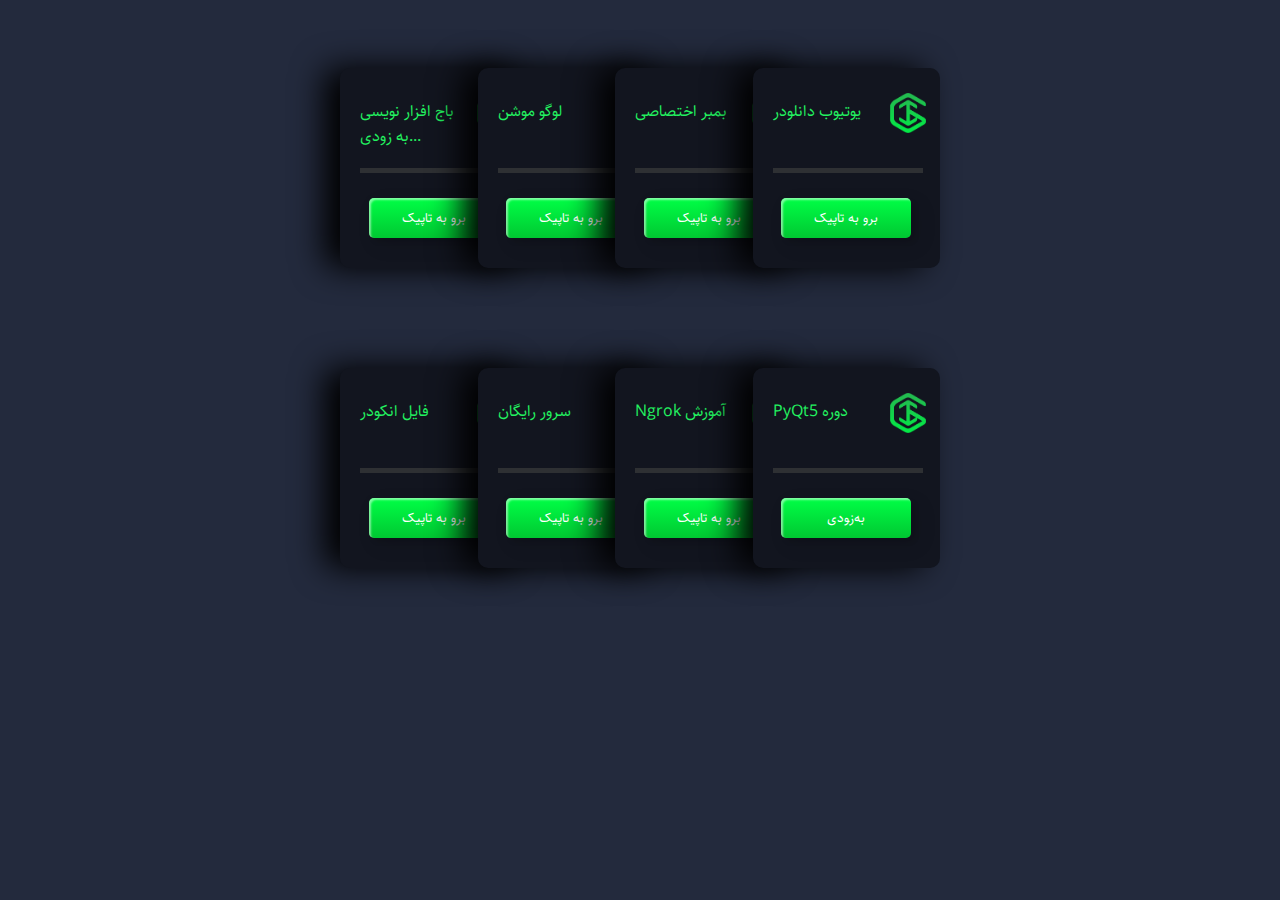
<file: index.html>
<!DOCTYPE html>
<html lang="fa">

<head>
    <meta charset="UTF-8">
    <link rel="stylesheet" href="style.css">
</head>

<body class="sidebar-is-reduced sahel">
    <div class="container">
        <div class="card">
            <h4 class="title">باج افزار نویسی<br>به زودی...</h4>
            <img class="logo" src="assets/images/logo.png"</img>
            <div class="bar">
                <div class="emptybar"></div>
                <div class="filledbar"></div>
            </div>
            <div class="center"><button class="custom-btn btn" onclick=" window.open('https://guardiran.org/topic/9952-Ransomware','_blank')" ><span>برو به تاپیک</span></button></div>
        </div>
        <div class="card">
            <h4 class="title">لوگو موشن</h4>
            <img class="logo" src="assets/images/logo.png"</img>
            <div class="bar">
                <div class="emptybar"></div>
                <div class="filledbar"></div>
            </div>
            <div class="center"><button class="custom-btn btn" onclick=" window.open('https://guardiran.org/topic/10264-logo-motion','_blank')" ><span>برو به تاپیک</span></button></div>
        </div>
        <div class="card">
            <h4 class="title">بمبر اختصاصی</h4>
            <img class="logo" src="assets/images/logo.png"</img>
                <div class="bar">
                <div class="emptybar"></div>
                <div class="filledbar"></div>
            </div>
            <div class="center"><button class="custom-btn btn" onclick=" window.open('https://guardiran.org/topic/9880-bomber','_blank')" ><span>برو به تاپیک</span></button></div>
        </div>
        <div class="card">
            <h4 class="title">یوتیوب دانلودر</h4>
            <img class="logo" src="assets/images/logo.png"</img>
                <div class="bar">
                <div class="emptybar"></div>
                <div class="filledbar"></div>
            </div>
            <div class="center"><button class="custom-btn btn" onclick=" window.open('https://guardiran.org/topic/10368-YouTube_Downloader','_blank')" ><span>برو به تاپیک</span></button></div>
            
        </div>
    </div>
    <div class="container">
        <div class="card">
            <h4 class="title">فایل انکودر</h4>
            <img class="logo" src="assets/images/logo.png"</img>
            <div class="bar">
                <div class="emptybar"></div>
                <div class="filledbar"></div>
            </div>
            <div class="center"><button class="custom-btn btn" onclick=" window.open('https://guardiran.org/topic/10180-Encoder','_blank')" ><span>برو به تاپیک</span></button></div>
        </div>
        <div class="card">
            <h4 class="title">سرور رایگان</h4>
            <img class="logo" src="assets/images/logo.png"</img>
            <div class="bar">
                <div class="emptybar"></div>
                <div class="filledbar"></div>
            </div>
            <div class="center"><button class="custom-btn btn" onclick=" window.open('https://guardiran.org/topic/9717-Free_VPS','_blank')" ><span>برو به تاپیک</span></button></div>
        </div>
        <div class="card">
            <h4 class="title">Ngrok آموزش</h4>
            <img class="logo" src="assets/images/logo.png"</img>
                <div class="bar">
                <div class="emptybar"></div>
                <div class="filledbar"></div>
            </div>
            <div class="center"><button class="custom-btn btn" onclick=" window.open('https://guardiran.org/topic/10161-Ngrok','_blank')" ><span>برو به تاپیک</span></button></div>
        </div>
        <div class="card">
            <h4 class="title">PyQt5 دوره</h4>
            <img class="logo" src="assets/images/logo.png"</img>
                <div class="bar">
                <div class="emptybar"></div>
                <div class="filledbar"></div>
            </div>
            <div class="center"><button class="custom-btn btn" ><span>به‌ز‍ودی</span></button></div>
            
        </div>
    </div>
    
</body>

</html>
</file>
<file: style.css>
body {
  background-color: rgb(35, 42, 61);
  direction: ltr !important;
}

.container {
  position: relative;
  height: 300px;
  width: 600px;
  top: 60px;
  left: calc(50% - 300px);
  display: flex;
  /* margin: 0px auto; */
}

.card {
  display: flex;
  height: 200px;
  width: 200px;
  background-color: #12151f;
  border-radius: 10px;
  box-shadow: -1rem 0 2rem #000;
  transition: 0.4s ease-out;
  position: relative;
  left: 0px;
}

.card:not(:first-child) {
    margin-left: -50px;
}

.card:hover {
  transform: translateY(-20px);
  transition: 0.4s ease-out;
  -webkit-animation: neon 1.5s ease-in-out infinite alternate;
  animation: neon 1.5s ease-in-out infinite alternate;
}

.card:hover ~ .card {
  position: relative;
  left: 50px;
  transition: 0.4s ease-out;
}

.title {
  color: #22f260;
  font-weight: 300;
  position: absolute;
  left: 20px;
  top: 10px;
}

.logo {
  right: 14px;
  top: 25px;
  position: absolute;
  width: auto;
  height: 40px;
}

.bar {
  position: absolute;
  top: 100px;
  left: 20px;
  height: 5px;
  width: 150px;
}

.emptybar {
  background-color: #2e3033;
  width: 100%;
  height: 100%;
}

.filledbar {
  position: absolute;
  top: 0px;
  z-index: 3;
  width: 0px;
  height: 100%;
  background: rgb(0,154,217);
  background: linear-gradient(90deg, rgb(0, 200, 50) 0%, rgba(0, 255, 70, 1) 100%);
  transition: 0.6s ease-out;
}

.card:hover .filledbar {
  width: 120px;
  transition: 0.4s ease-out;
}

.stroke {
  stroke: white;
  stroke-dasharray: 360;
  stroke-dashoffset: 360;
  transition: 0.6s ease-out;
}
.custom-btn {
  width: 130px;
  height: 40px;
  color: #fff;
  border-radius: 5px;
  padding: 10px 25px;
  font-weight: 500;
  background: transparent;
  cursor: pointer;
  transition: all 0.3s ease;
  position: relative;
  display: inline-block;
   box-shadow:inset 2px 2px 2px 0px rgba(255,255,255,.5),
   7px 7px 20px 0px rgba(0,0,0,.1),
   4px 4px 5px 0px rgba(0,0,0,.1);
  outline: none;
  font-family: sahel;
}

.center {
  margin: 0;
  position: absolute;
  top: 150px;
  left: 50%;
  -ms-transform: translate(-50%, -50%);
  transform: translate(-50%, -50%);
}

.btn {
  width: 130px;
  height: 40px;
  line-height: 42px;
  padding: 0;
  border: none;
  background: #22f260;
background: linear-gradient(0deg, rgb(0, 200, 50) 0%, rgba(0, 255, 70, 1) 100%);
}
.btn:hover {
  color: #22f260;
  background: transparent;
   box-shadow:none;
}
.btn:before,
.btn:after{
  content:'';
  position:absolute;
  top:0;
  left:0;
  height:2px;
  width:0;
  background: #22f260;
  box-shadow:
   -1px -1px 5px 0px #fff,
   7px 7px 20px 0px #0003,
   4px 4px 5px 0px #0002;
  transition:400ms ease all;
}
.btn:after{
  left:inherit;
  top:inherit;
  right:0;
  bottom:0;
}
.btn:hover:before,
.btn:hover:after{
  width:100%;
  transition:800ms ease all;
}

.card:hover .stroke {
  stroke-dashoffset: 100;
  transition: 0.6s ease-out;
}

.sahel {
  direction: rtl;
  font-family: "Sahel";
}


@-webkit-keyframes neon {
  from {
    text-shadow: 0 0 10px #fff, 0 0 20px #fff, 0 0 30px #fff, 0 0 40px #22F2AA,
      0 0 70px #22F2AA, 0 0 80px #22F2AA, 0 0 100px #22F2AA, 0 0 150px #22F2AA;
  }
  to {
    text-shadow: 0 0 5px #fff, 0 0 10px #fff, 0 0 15px #fff, 0 0 20px #22F2AA,
      0 0 35px #22F2AA, 0 0 40px #22F2AA, 0 0 50px #22F2AA, 0 0 75px #22F2AA;
  }
}

@keyframes neon {
  from {
    text-shadow: 0 0 10px #fff, 0 0 20px #fff, 0 0 30px #fff, 0 0 40px #22F2AA,
      0 0 70px #22F2AA, 0 0 80px #22F2AA, 0 0 100px #22F2AA, 0 0 150px #22F2AA;
  }
  to {
    text-shadow: 0 0 5px #fff, 0 0 10px #fff, 0 0 15px #fff, 0 0 20px #22F2AA,
      0 0 35px #22F2AA, 0 0 40px #22F2AA, 0 0 50px #22F2AA, 0 0 75px #22F2AA;
  }
}


@font-face {
  font-family: "Sahel";
  font-weight: normal;
  src: url("./assets/fonts/Sahel/Sahel.woff") format("woff");
}
</file>
